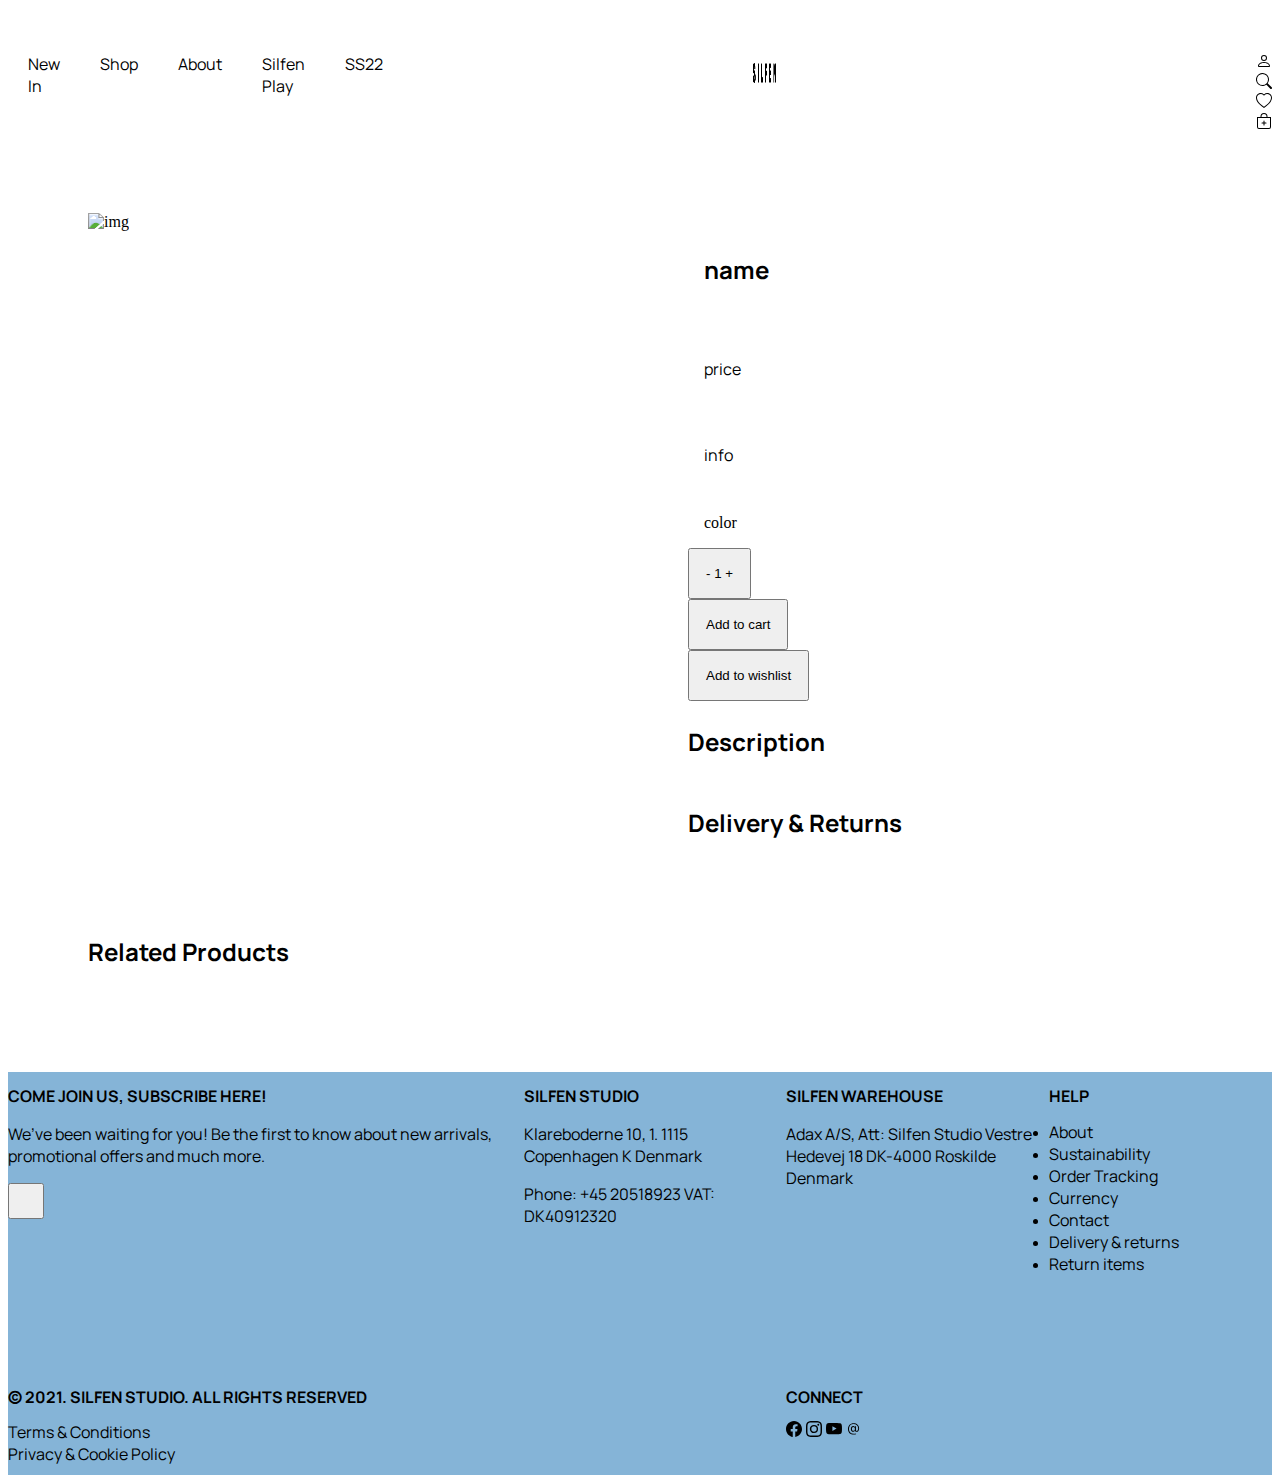
<file: product.html>
<!DOCTYPE html>
<html lang="en">
  <head>
    <meta charset="UTF-8" />
    <meta http-equiv="X-UA-Compatible" content="IE=edge" />
    <meta name="viewport" content="width=device-width, initial-scale=1.0" />
    <title>Shop</title>
    <link rel="stylesheet" href="style.css" />
  </head>
  <body>
    <header>
      <div class="navbar">
         <div class="headercategories">
           <div class="headernewin"><a> New In</a></li></div>
           <div class="headershop"><a href="productlist.html"> Shop</a></li></div>
           <div class="headerabout"><a> About </a></li></div>
           <div class="headersilfenplay"><a> Silfen Play </a></li></div>
           <div class="headerss22"><a> SS22</a></li></div>
           </div>
          <div class="headerlogo">
            <img class="logo"
             src="silfen-logo-black.png"
             alt="logo"
              height="20"
             width="50"
             />
       </div>
  <div class="headericons">
      </li>
      <svg xmlns="http://www.w3.org/2000/svg" width="16" height="16" fill="currentColor" class="bi bi-person" viewBox="0 0 16 16">
        <path d="M8 8a3 3 0 1 0 0-6 3 3 0 0 0 0 6zm2-3a2 2 0 1 1-4 0 2 2 0 0 1 4 0zm4 8c0 1-1 1-1 1H3s-1 0-1-1 1-4 6-4 6 3 6 4zm-1-.004c-.001-.246-.154-.986-.832-1.664C11.516 10.68 10.289 10 8 10c-2.29 0-3.516.68-4.168 1.332-.678.678-.83 1.418-.832 1.664h10z"/>
      </svg></li>
    <svg xmlns="http://www.w3.org/2000/svg" width="16" height="16" fill="currentColor" class="bi bi-search" viewBox="0 0 16 16">
      <path d="M11.742 10.344a6.5 6.5 0 1 0-1.397 1.398h-.001c.03.04.062.078.098.115l3.85 3.85a1 1 0 0 0 1.415-1.414l-3.85-3.85a1.007 1.007 0 0 0-.115-.1zM12 6.5a5.5 5.5 0 1 1-11 0 5.5 5.5 0 0 1 11 0z"/>
    </svg></li>
    <svg xmlns="http://www.w3.org/2000/svg" width="16" height="16" fill="currentColor" class="bi bi-heart" viewBox="0 0 16 16">
      <path d="M8 2.748l-.717-.737C5.6.281 2.514.878 1.4 3.053c-.523 1.023-.641 2.5.314 4.385.92 1.815 2.834 3.989 6.286 6.357 3.452-2.368 5.365-4.542 6.286-6.357.955-1.886.838-3.362.314-4.385C13.486.878 10.4.28 8.717 2.01L8 2.748zM8 15C-7.333 4.868 3.279-3.04 7.824 1.143c.06.055.119.112.176.171a3.12 3.12 0 0 1 .176-.17C12.72-3.042 23.333 4.867 8 15z"/>
    </svg></li>
   <svg xmlns="http://www.w3.org/2000/svg" width="16" height="16" fill="currentColor" class="bi bi-bag-plus" viewBox="0 0 16 16">
     <path fill-rule="evenodd" d="M8 7.5a.5.5 0 0 1 .5.5v1.5H10a.5.5 0 0 1 0 1H8.5V12a.5.5 0 0 1-1 0v-1.5H6a.5.5 0 0 1 0-1h1.5V8a.5.5 0 0 1 .5-.5z"/>
     <path d="M8 1a2.5 2.5 0 0 1 2.5 2.5V4h-5v-.5A2.5 2.5 0 0 1 8 1zm3.5 3v-.5a3.5 3.5 0 1 0-7 0V4H1v10a2 2 0 0 0 2 2h10a2 2 0 0 0 2-2V4h-3.5zM2 5h12v9a1 1 0 0 1-1 1H3a1 1 0 0 1-1-1V5z"/>
   </svg></li>
  </div>
    </div>
      </header> 
    <main class="Ppage">
      <article class="Pimg">
        <img alt="img"></img></article>
      <article class="Pdescr">
        <div class="bagName">
          <h3>name</h3>
        </div>
        <div class="bagPrice">
          <p>price</p>
        </div>
        <div class="bagInfo">
          <p>info</p>
        </div>
        <div class="bagColor">color</div>
        <div>
          <button>- 1 +</button>
        </div>
        <div>
          <button>Add to cart</button>
        </div>
        <div>
          <button>Add to wishlist</button>
        </div>
        <div class="bagDescription">
          <h3>Description</h3>
        </div>
        <div class="bagDelivery">
          <h3>Delivery & Returns</h3>
        </div>
      </article>
      <article>
        <div>
          <h3>Related Products</h3>
        </div>
      </article>
    </main>
      <footer>
        <div class="footersuscribe">
        <h2 class="footerh2">COME JOIN US, SUBSCRIBE HERE!</h2>
        <p>We’ve been waiting for you! Be the first to know about new arrivals, promotional offers and much more.</p>
        <button></button>
        </div>
        <div class="footerallrights">
        <h2 class="footerh2"> © 2021. SILFEN STUDIO. ALL RIGHTS RESERVED</h2>
        <li><a>Terms & Conditions</a></li>
        <li><a>Privacy & Cookie Policy</a></li>
        <img></img>
        </div>
        <div class="footercontacts">
        <h2 class="footerh2">SILFEN STUDIO</h2>
        <p>Klareboderne 10, 1.
          1115 Copenhagen K
          Denmark</p>
        <p>Phone: +45 20518923
          VAT: DK40912320</p>
         </div>
         <div class="footersilfenwarehouse">
            <h2 class="footerh2">SILFEN WAREHOUSE</h2>
           <p>Adax A/S, Att: Silfen Studio
          Vestre Hedevej 18
          DK-4000 Roskilde
          Denmark</p>
          </div>
          <div class="footerhelp">
        <h2 class="footerh2">HELP</h2>
        <li><a>About</a></li>
        <li><a>Sustainability</a></li>
        <li><a>Order Tracking</a></li>
        <li><a>Currency</a></li>
        <li><a>Contact</a></li>
        <li><a>Delivery & returns</a></li>
        <li><a>Return items</a></li>
      </div>
      <div class="footerconnect">
        <h2 class="footerh2">CONNECT</h2>
       <svg xmlns="http://www.w3.org/2000/svg" width="16" height="16" fill="currentColor" class="bi bi-facebook" viewBox="0 0 16 16">
         <path d="M16 8.049c0-4.446-3.582-8.05-8-8.05C3.58 0-.002 3.603-.002 8.05c0 4.017 2.926 7.347 6.75 7.951v-5.625h-2.03V8.05H6.75V6.275c0-2.017 1.195-3.131 3.022-3.131.876 0 1.791.157 1.791.157v1.98h-1.009c-.993 0-1.303.621-1.303 1.258v1.51h2.218l-.354 2.326H9.25V16c3.824-.604 6.75-3.934 6.75-7.951z"/>
       </svg></li>
       <svg xmlns="http://www.w3.org/2000/svg" width="16" height="16" fill="currentColor" class="bi bi-instagram" viewBox="0 0 16 16">
         <path d="M8 0C5.829 0 5.556.01 4.703.048 3.85.088 3.269.222 2.76.42a3.917 3.917 0 0 0-1.417.923A3.927 3.927 0 0 0 .42 2.76C.222 3.268.087 3.85.048 4.7.01 5.555 0 5.827 0 8.001c0 2.172.01 2.444.048 3.297.04.852.174 1.433.372 1.942.205.526.478.972.923 1.417.444.445.89.719 1.416.923.51.198 1.09.333 1.942.372C5.555 15.99 5.827 16 8 16s2.444-.01 3.298-.048c.851-.04 1.434-.174 1.943-.372a3.916 3.916 0 0 0 1.416-.923c.445-.445.718-.891.923-1.417.197-.509.332-1.09.372-1.942C15.99 10.445 16 10.173 16 8s-.01-2.445-.048-3.299c-.04-.851-.175-1.433-.372-1.941a3.926 3.926 0 0 0-.923-1.417A3.911 3.911 0 0 0 13.24.42c-.51-.198-1.092-.333-1.943-.372C10.443.01 10.172 0 7.998 0h.003zm-.717 1.442h.718c2.136 0 2.389.007 3.232.046.78.035 1.204.166 1.486.275.373.145.64.319.92.599.28.28.453.546.598.92.11.281.24.705.275 1.485.039.843.047 1.096.047 3.231s-.008 2.389-.047 3.232c-.035.78-.166 1.203-.275 1.485a2.47 2.47 0 0 1-.599.919c-.28.28-.546.453-.92.598-.28.11-.704.24-1.485.276-.843.038-1.096.047-3.232.047s-2.39-.009-3.233-.047c-.78-.036-1.203-.166-1.485-.276a2.478 2.478 0 0 1-.92-.598 2.48 2.48 0 0 1-.6-.92c-.109-.281-.24-.705-.275-1.485-.038-.843-.046-1.096-.046-3.233 0-2.136.008-2.388.046-3.231.036-.78.166-1.204.276-1.486.145-.373.319-.64.599-.92.28-.28.546-.453.92-.598.282-.11.705-.24 1.485-.276.738-.034 1.024-.044 2.515-.045v.002zm4.988 1.328a.96.96 0 1 0 0 1.92.96.96 0 0 0 0-1.92zm-4.27 1.122a4.109 4.109 0 1 0 0 8.217 4.109 4.109 0 0 0 0-8.217zm0 1.441a2.667 2.667 0 1 1 0 5.334 2.667 2.667 0 0 1 0-5.334z"/>
       </svg></li>
       <svg xmlns="http://www.w3.org/2000/svg" width="16" height="16" fill="currentColor" class="bi bi-youtube" viewBox="0 0 16 16">
         <path d="M8.051 1.999h.089c.822.003 4.987.033 6.11.335a2.01 2.01 0 0 1 1.415 1.42c.101.38.172.883.22 1.402l.01.104.022.26.008.104c.065.914.073 1.77.074 1.957v.075c-.001.194-.01 1.108-.082 2.06l-.008.105-.009.104c-.05.572-.124 1.14-.235 1.558a2.007 2.007 0 0 1-1.415 1.42c-1.16.312-5.569.334-6.18.335h-.142c-.309 0-1.587-.006-2.927-.052l-.17-.006-.087-.004-.171-.007-.171-.007c-1.11-.049-2.167-.128-2.654-.26a2.007 2.007 0 0 1-1.415-1.419c-.111-.417-.185-.986-.235-1.558L.09 9.82l-.008-.104A31.4 31.4 0 0 1 0 7.68v-.122C.002 7.343.01 6.6.064 5.78l.007-.103.003-.052.008-.104.022-.26.01-.104c.048-.519.119-1.023.22-1.402a2.007 2.007 0 0 1 1.415-1.42c.487-.13 1.544-.21 2.654-.26l.17-.007.172-.006.086-.003.171-.007A99.788 99.788 0 0 1 7.858 2h.193zM6.4 5.209v4.818l4.157-2.408L6.4 5.209z"/>
       </svg></li>
       <svg xmlns="http://www.w3.org/2000/svg" width="16" height="16" fill="currentColor" class="bi bi-at" viewBox="0 0 16 16">
         <path d="M13.106 7.222c0-2.967-2.249-5.032-5.482-5.032-3.35 0-5.646 2.318-5.646 5.702 0 3.493 2.235 5.708 5.762 5.708.862 0 1.689-.123 2.304-.335v-.862c-.43.199-1.354.328-2.29.328-2.926 0-4.813-1.88-4.813-4.798 0-2.844 1.921-4.881 4.594-4.881 2.735 0 4.608 1.688 4.608 4.156 0 1.682-.554 2.769-1.416 2.769-.492 0-.772-.28-.772-.76V5.206H8.923v.834h-.11c-.266-.595-.881-.964-1.6-.964-1.4 0-2.378 1.162-2.378 2.823 0 1.737.957 2.906 2.379 2.906.8 0 1.415-.39 1.709-1.087h.11c.081.67.703 1.148 1.503 1.148 1.572 0 2.57-1.415 2.57-3.643zm-7.177.704c0-1.197.54-1.907 1.456-1.907.93 0 1.524.738 1.524 1.907S8.308 9.84 7.371 9.84c-.895 0-1.442-.725-1.442-1.914z"/>
       </svg></li>
      </div>
      </footer>
   
  </body>
  <script src="product.js"></script>
</html>
</file>
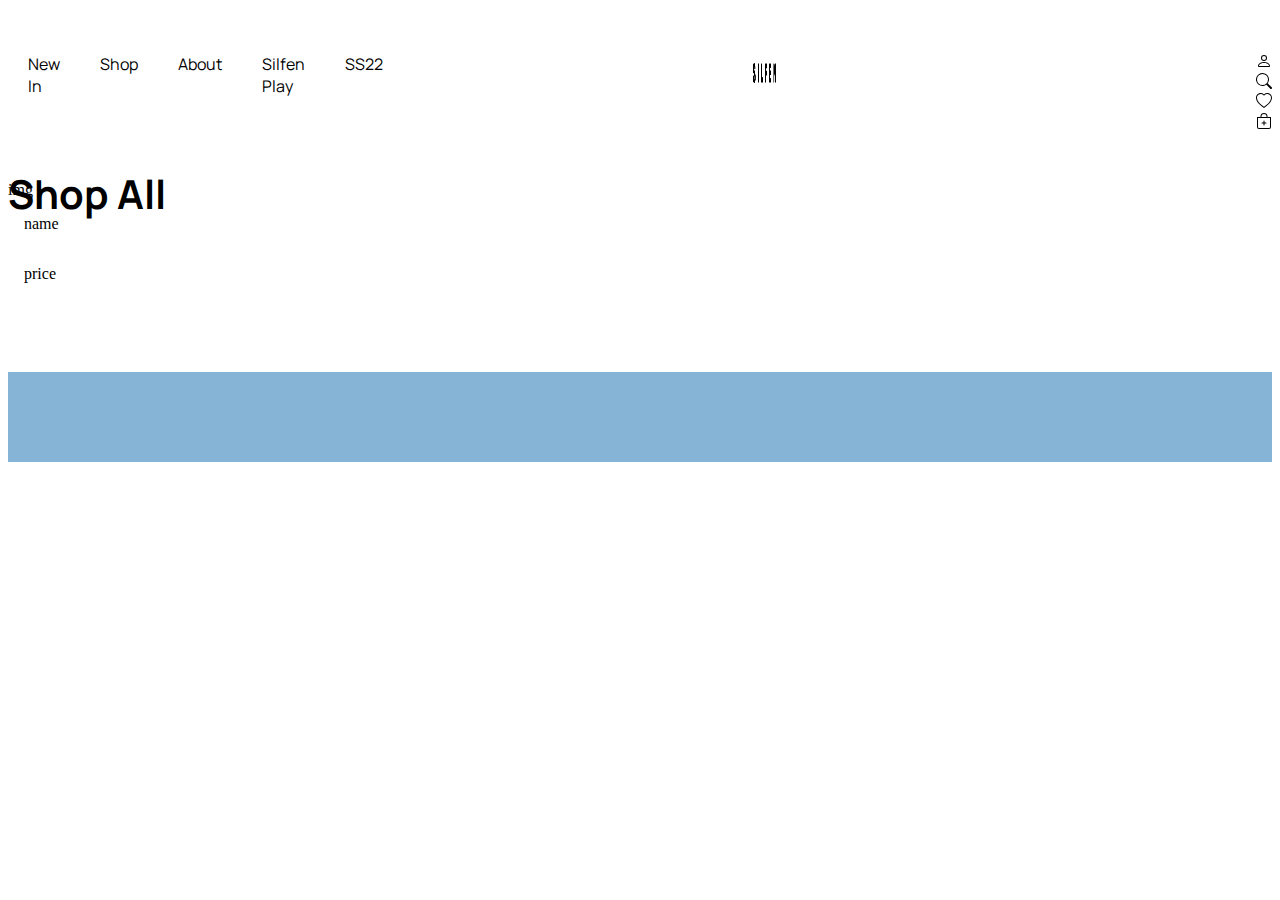
<file: productlist.html>
<!DOCTYPE html>
<html lang="en">
  <head>
    <meta charset="UTF-8" />
    <meta http-equiv="X-UA-Compatible" content="IE=edge" />
    <meta name="viewport" content="width=device-width, initial-scale=1.0" />
    <title>Shop all</title>
    <link rel="stylesheet" href="style.css" />
  </head>
  <body>
    <header>
    <div class="navbar">
       <div class="headercategories">
         <div class="headernewin"><a> New In</a></li></div>
         <div class="headershop"><a href="productlist.html"> Shop</a></li></div>
         <div class="headerabout"><a> About </a></li></div>
         <div class="headersilfenplay"><a> Silfen Play </a></li></div>
         <div class="headerss22"><a> SS22</a></li></div>
         </div>
        <div class="headerlogo">
          <img class="logo"
           src="silfen-logo-black.png"
           alt="logo"
            height="20"
           width="50"
           />
     </div>
<div class="headericons">
    </li>
    <svg xmlns="http://www.w3.org/2000/svg" width="16" height="16" fill="currentColor" class="bi bi-person" viewBox="0 0 16 16">
      <path d="M8 8a3 3 0 1 0 0-6 3 3 0 0 0 0 6zm2-3a2 2 0 1 1-4 0 2 2 0 0 1 4 0zm4 8c0 1-1 1-1 1H3s-1 0-1-1 1-4 6-4 6 3 6 4zm-1-.004c-.001-.246-.154-.986-.832-1.664C11.516 10.68 10.289 10 8 10c-2.29 0-3.516.68-4.168 1.332-.678.678-.83 1.418-.832 1.664h10z"/>
    </svg></li>
  <svg xmlns="http://www.w3.org/2000/svg" width="16" height="16" fill="currentColor" class="bi bi-search" viewBox="0 0 16 16">
    <path d="M11.742 10.344a6.5 6.5 0 1 0-1.397 1.398h-.001c.03.04.062.078.098.115l3.85 3.85a1 1 0 0 0 1.415-1.414l-3.85-3.85a1.007 1.007 0 0 0-.115-.1zM12 6.5a5.5 5.5 0 1 1-11 0 5.5 5.5 0 0 1 11 0z"/>
  </svg></li>
  <svg xmlns="http://www.w3.org/2000/svg" width="16" height="16" fill="currentColor" class="bi bi-heart" viewBox="0 0 16 16">
    <path d="M8 2.748l-.717-.737C5.6.281 2.514.878 1.4 3.053c-.523 1.023-.641 2.5.314 4.385.92 1.815 2.834 3.989 6.286 6.357 3.452-2.368 5.365-4.542 6.286-6.357.955-1.886.838-3.362.314-4.385C13.486.878 10.4.28 8.717 2.01L8 2.748zM8 15C-7.333 4.868 3.279-3.04 7.824 1.143c.06.055.119.112.176.171a3.12 3.12 0 0 1 .176-.17C12.72-3.042 23.333 4.867 8 15z"/>
  </svg></li>
 <svg xmlns="http://www.w3.org/2000/svg" width="16" height="16" fill="currentColor" class="bi bi-bag-plus" viewBox="0 0 16 16">
   <path fill-rule="evenodd" d="M8 7.5a.5.5 0 0 1 .5.5v1.5H10a.5.5 0 0 1 0 1H8.5V12a.5.5 0 0 1-1 0v-1.5H6a.5.5 0 0 1 0-1h1.5V8a.5.5 0 0 1 .5-.5z"/>
   <path d="M8 1a2.5 2.5 0 0 1 2.5 2.5V4h-5v-.5A2.5 2.5 0 0 1 8 1zm3.5 3v-.5a3.5 3.5 0 1 0-7 0V4H1v10a2 2 0 0 0 2 2h10a2 2 0 0 0 2-2V4h-3.5zM2 5h12v9a1 1 0 0 1-1 1H3a1 1 0 0 1-1-1V5z"/>
 </svg></li>
</div>
  </div>
    </header>
    <main>
    <main class="PLpage">
      <!-- img -->
      <h2 class="ShopAll">Shop All</h2>
      <article class="PL">
        <div class="bagImg">img</div>
        <div class="bagName">name</div>
        <div class="bagPrice">price</div>
      </article>
    </main>
    <footer></footer>
  </body>
  <script src="product.js"></script>
</html>
</file>
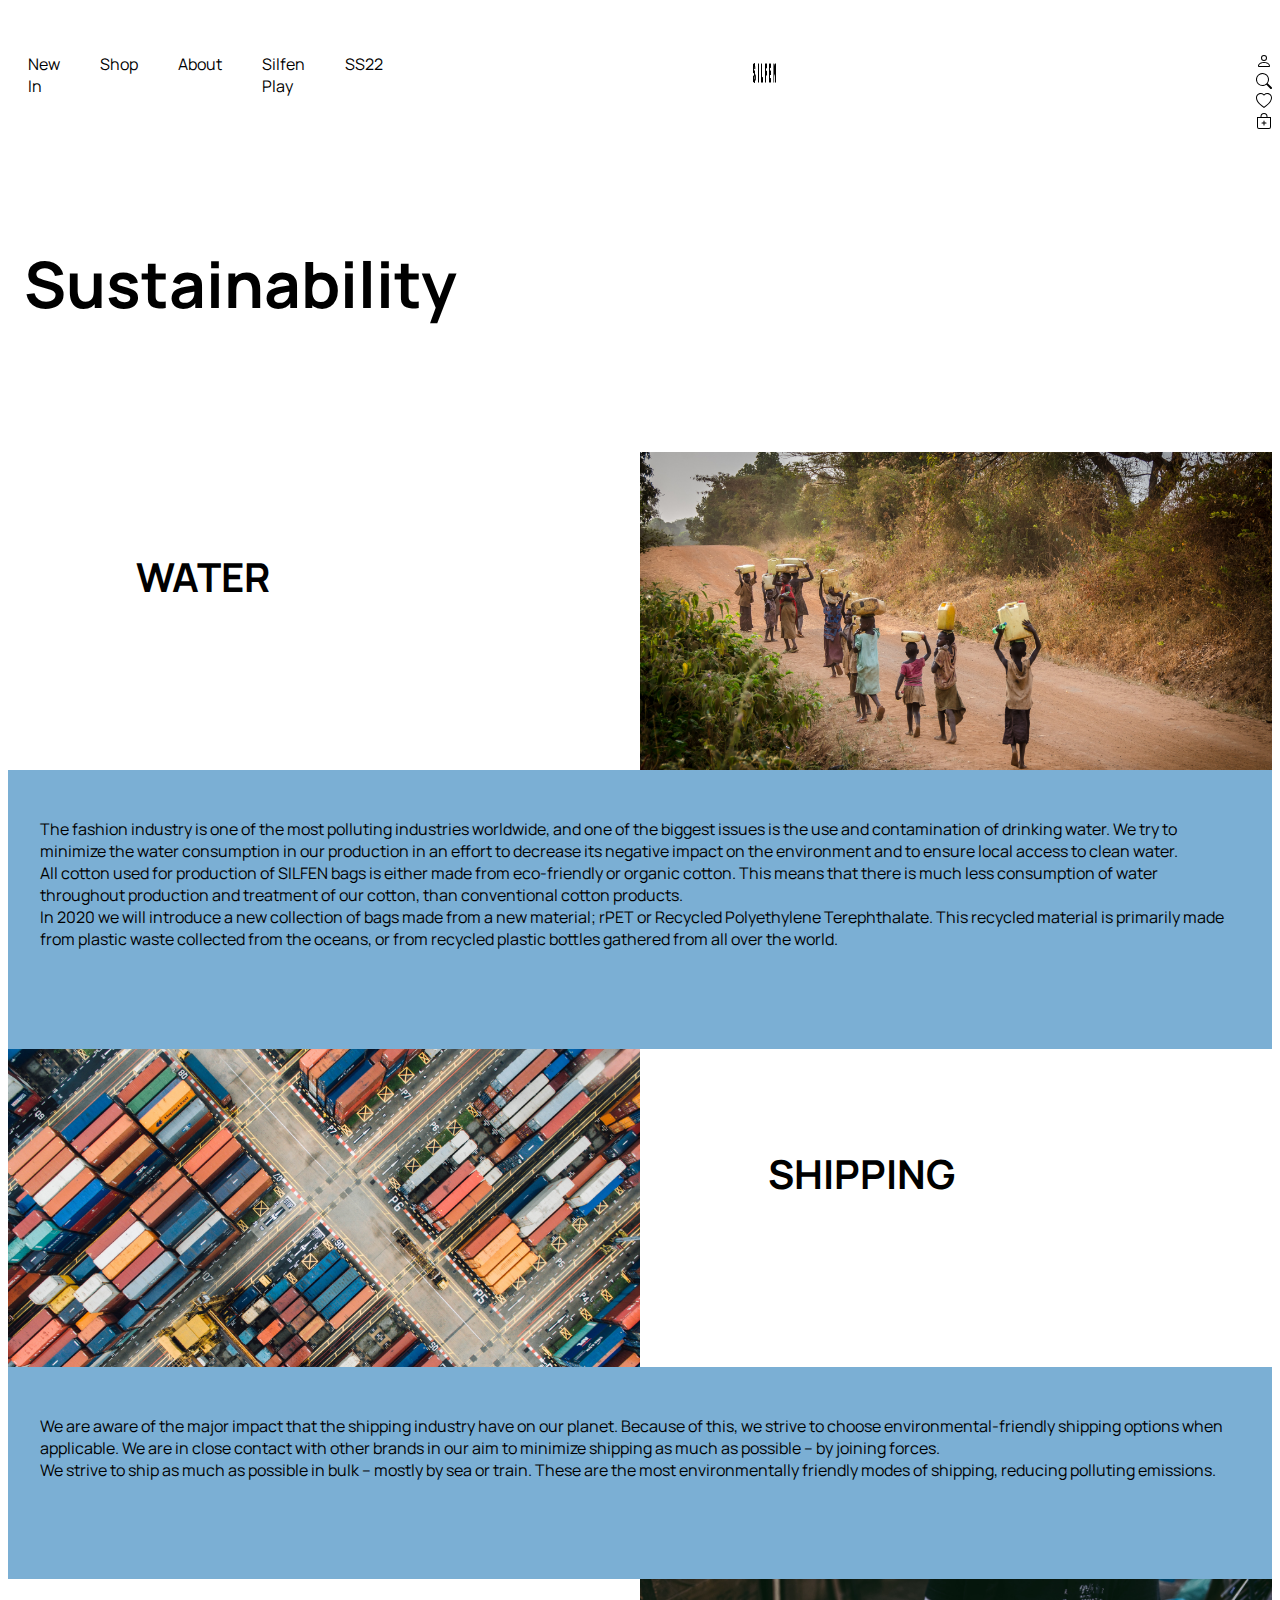
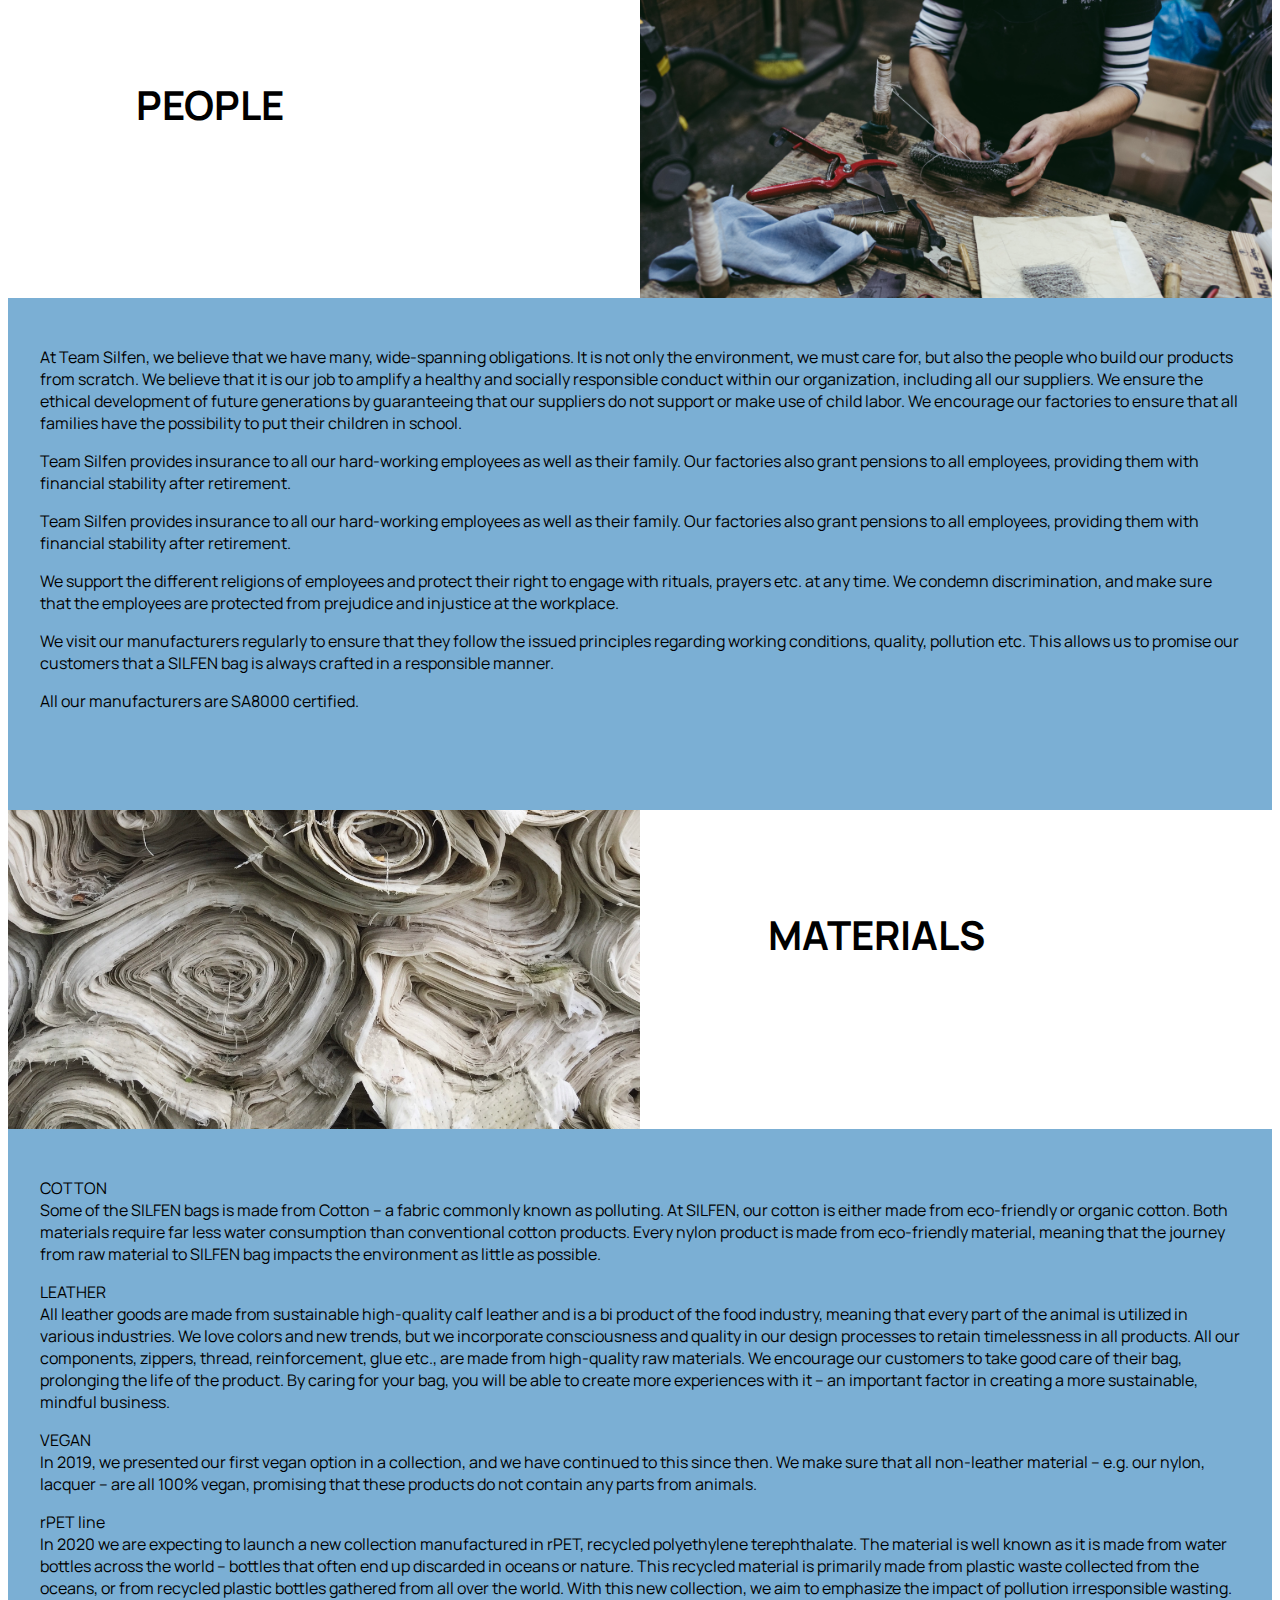
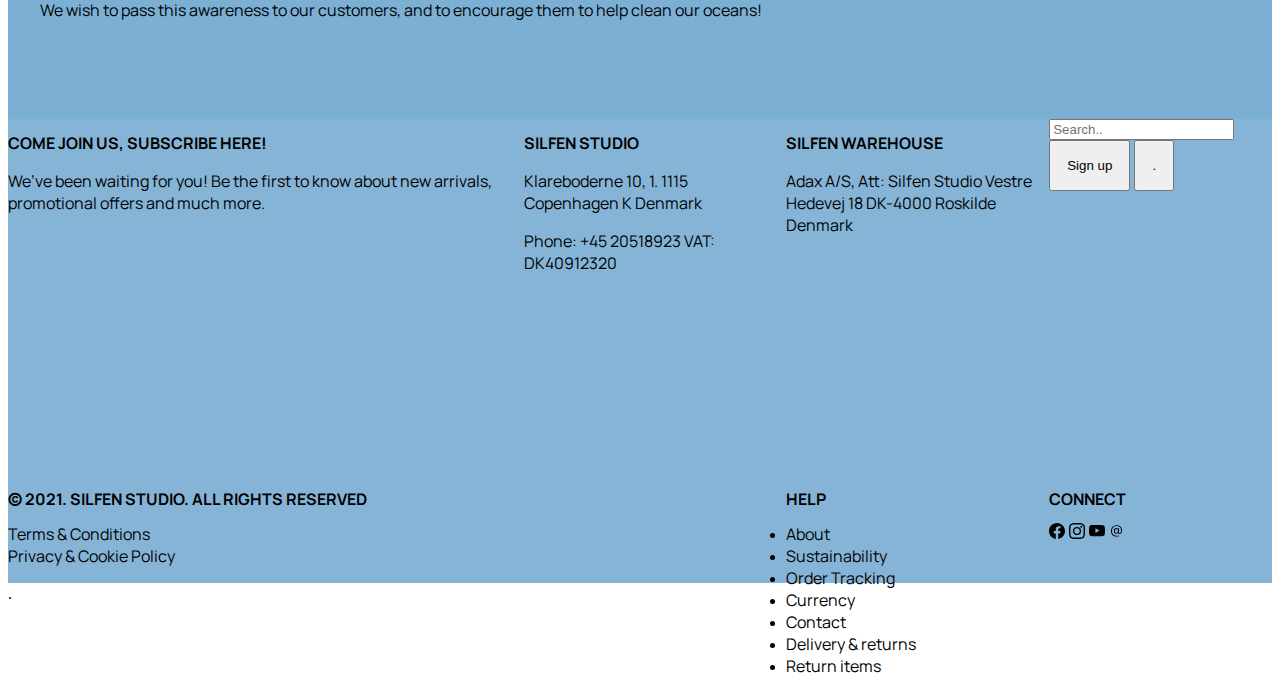
<file: sustainability.html>
<!DOCTYPE html>
<html lang="en">
  <head>
    <meta charset="UTF-8" />
    <meta http-equiv="X-UA-Compatible" content="IE=edge" />
    <meta name="viewport" content="width=device-width, initial-scale=1.0" />
    <title>Sustainability</title>
    <link rel="stylesheet" href="style.css" />
  </head>
  <body>
    <header>
    <div class="navbar">
       <div class="headercategories">
         <div class="headernewin"><a> New In</a></li></div>
         <div class="headershop"><a href="productlist.html"> Shop</a></li></div>
         <div class="headerabout"><a> About </a></li></div>
         <div class="headersilfenplay"><a> Silfen Play </a></li></div>
         <div class="headerss22"><a> SS22</a></li></div>
         </div>
        <div class="headerlogo">
          <img class="logo"
           src="silfen-logo-black.png"
           alt="logo"
            height="20"
           width="50"
           />
     </div>
<div class="headericons">
    </li>
    <svg xmlns="http://www.w3.org/2000/svg" width="16" height="16" fill="currentColor" class="bi bi-person" viewBox="0 0 16 16">
      <path d="M8 8a3 3 0 1 0 0-6 3 3 0 0 0 0 6zm2-3a2 2 0 1 1-4 0 2 2 0 0 1 4 0zm4 8c0 1-1 1-1 1H3s-1 0-1-1 1-4 6-4 6 3 6 4zm-1-.004c-.001-.246-.154-.986-.832-1.664C11.516 10.68 10.289 10 8 10c-2.29 0-3.516.68-4.168 1.332-.678.678-.83 1.418-.832 1.664h10z"/>
    </svg></li>
  <svg xmlns="http://www.w3.org/2000/svg" width="16" height="16" fill="currentColor" class="bi bi-search" viewBox="0 0 16 16">
    <path d="M11.742 10.344a6.5 6.5 0 1 0-1.397 1.398h-.001c.03.04.062.078.098.115l3.85 3.85a1 1 0 0 0 1.415-1.414l-3.85-3.85a1.007 1.007 0 0 0-.115-.1zM12 6.5a5.5 5.5 0 1 1-11 0 5.5 5.5 0 0 1 11 0z"/>
  </svg></li>
  <svg xmlns="http://www.w3.org/2000/svg" width="16" height="16" fill="currentColor" class="bi bi-heart" viewBox="0 0 16 16">
    <path d="M8 2.748l-.717-.737C5.6.281 2.514.878 1.4 3.053c-.523 1.023-.641 2.5.314 4.385.92 1.815 2.834 3.989 6.286 6.357 3.452-2.368 5.365-4.542 6.286-6.357.955-1.886.838-3.362.314-4.385C13.486.878 10.4.28 8.717 2.01L8 2.748zM8 15C-7.333 4.868 3.279-3.04 7.824 1.143c.06.055.119.112.176.171a3.12 3.12 0 0 1 .176-.17C12.72-3.042 23.333 4.867 8 15z"/>
  </svg></li>
 <svg xmlns="http://www.w3.org/2000/svg" width="16" height="16" fill="currentColor" class="bi bi-bag-plus" viewBox="0 0 16 16">
   <path fill-rule="evenodd" d="M8 7.5a.5.5 0 0 1 .5.5v1.5H10a.5.5 0 0 1 0 1H8.5V12a.5.5 0 0 1-1 0v-1.5H6a.5.5 0 0 1 0-1h1.5V8a.5.5 0 0 1 .5-.5z"/>
   <path d="M8 1a2.5 2.5 0 0 1 2.5 2.5V4h-5v-.5A2.5 2.5 0 0 1 8 1zm3.5 3v-.5a3.5 3.5 0 1 0-7 0V4H1v10a2 2 0 0 0 2 2h10a2 2 0 0 0 2-2V4h-3.5zM2 5h12v9a1 1 0 0 1-1 1H3a1 1 0 0 1-1-1V5z"/>
 </svg></li>
</div>
  </div>
    </header>
    <main class="Spage">
      <article>
        <h1>Sustainability</h1>
      </article>
      <article class="wtext">
        <h2>WATER</h2>
      </article>
      <article class="wimg">
        <img src="../img/water2.jpeg" alt="water" />
      </article>
      <article class="wdescr">
        <p>
          The fashion industry is one of the most polluting industries
          worldwide, and one of the biggest issues is the use and contamination
          of drinking water. We try to minimize the water consumption in our
          production in an effort to decrease its negative impact on the
          environment and to ensure local access to clean water.<br />
          All cotton used for production of SILFEN bags is either made from
          eco-friendly or organic cotton. This means that there is much less
          consumption of water throughout production and treatment of our
          cotton, than conventional cotton products.<br />
          In 2020 we will introduce a new collection of bags made from a new
          material; rPET or Recycled Polyethylene Terephthalate. This recycled
          material is primarily made from plastic waste collected from the
          oceans, or from recycled plastic bottles gathered from all over the
          world.
        </p>
      </article>
      <article class="simg">
        <img src="../img/shipping.jpeg" alt="shipping" />
      </article>
      <article class="stext">
        <h2>SHIPPING</h2>
      </article>
      <article class="sdescr">
        <p>
          We are aware of the major impact that the shipping industry have on
          our planet. Because of this, we strive to choose
          environmental-friendly shipping options when applicable. We are in
          close contact with other brands in our aim to minimize shipping as
          much as possible – by joining forces.<br />
          We strive to ship as much as possible in bulk – mostly by sea or
          train. These are the most environmentally friendly modes of shipping,
          reducing polluting emissions.
        </p>
      </article>
      <article class="ptext">
        <h2>PEOPLE</h2>
      </article>
      <article class="pimg">
        <img src="../img/people.jpeg" alt="people" />
      </article>
      <article class="pdescr">
        <p>
          At Team Silfen, we believe that we have many, wide-spanning
          obligations. It is not only the environment, we must care for, but
          also the people who build our products from scratch. We believe that
          it is our job to amplify a healthy and socially responsible conduct
          within our organization, including all our suppliers. We ensure the
          ethical development of future generations by guaranteeing that our
          suppliers do not support or make use of child labor. We encourage our
          factories to ensure that all families have the possibility to put
          their children in school.
        </p>
        <p>
          Team Silfen provides insurance to all our hard-working employees as
          well as their family. Our factories also grant pensions to all
          employees, providing them with financial stability after retirement.
        </p>
        <p>
          Team Silfen provides insurance to all our hard-working employees as
          well as their family. Our factories also grant pensions to all
          employees, providing them with financial stability after retirement.
        </p>
        <p>
          We support the different religions of employees and protect their
          right to engage with rituals, prayers etc. at any time. We condemn
          discrimination, and make sure that the employees are protected from
          prejudice and injustice at the workplace.
        </p>
        <p>
          We visit our manufacturers regularly to ensure that they follow the
          issued principles regarding working conditions, quality, pollution
          etc. This allows us to promise our customers that a SILFEN bag is
          always crafted in a responsible manner.
        </p>
        <p>All our manufacturers are SA8000 certified.</p>
      </article>
      <article class="mimg">
        <img src="../img/materials.jpeg" alt="materials" />
      </article>
      <article class="mtext">
        <h2>MATERIALS</h2>
      </article>
      <article class="mdescr">
        <div>
          <p>
            COTTON<br />
            Some of the SILFEN bags is made from Cotton – a fabric commonly
            known as polluting. At SILFEN, our cotton is either made from
            eco-friendly or organic cotton. Both materials require far less
            water consumption than conventional cotton products. Every nylon
            product is made from eco-friendly material, meaning that the journey
            from raw material to SILFEN bag impacts the environment as little as
            possible.
          </p>
          <p>
            LEATHER<br />
            All leather goods are made from sustainable high-quality calf
            leather and is a bi product of the food industry, meaning that every
            part of the animal is utilized in various industries. We love colors
            and new trends, but we incorporate consciousness and quality in our
            design processes to retain timelessness in all products. All our
            components, zippers, thread, reinforcement, glue etc., are made from
            high-quality raw materials. We encourage our customers to take good
            care of their bag, prolonging the life of the product. By caring for
            your bag, you will be able to create more experiences with it – an
            important factor in creating a more sustainable, mindful business.
          </p>
        </div>
        <div>
          <p>
            VEGAN<br />
            In 2019, we presented our first vegan option in a collection, and we
            have continued to this since then. We make sure that all non-leather
            material – e.g. our nylon, lacquer – are all 100% vegan, promising
            that these products do not contain any parts from animals.
          </p>
          <p>
            rPET line<br />
            In 2020 we are expecting to launch a new collection manufactured in
            rPET, recycled polyethylene terephthalate. The material is well
            known as it is made from water bottles across the world – bottles
            that often end up discarded in oceans or nature. This recycled
            material is primarily made from plastic waste collected from the
            oceans, or from recycled plastic bottles gathered from all over the
            world. With this new collection, we aim to emphasize the impact of
            pollution irresponsible wasting. We wish to pass this awareness to
            our customers, and to encourage them to help clean our oceans!
          </p>
        </div>
      </article>
    </main>
    <footer>
      <div class="footersuscribe">
      <h2 class="footerh2">COME JOIN US, SUBSCRIBE HERE!</h2>
      <p>We’ve been waiting for you! Be the first to know about new arrivals, promotional offers and much more.</p>
      </div>
      <div class="emailbutton">
        <input class="inputemail" type="text" placeholder="Search.."></input>
      <button class="signupbutton">Sign up</button>
      <button>.</button>
      </div>
      <div class="footerallrights">
      <h2 class="footerh2"> © 2021. SILFEN STUDIO. ALL RIGHTS RESERVED</h2>
      <li><a>Terms & Conditions</a></li>
      <li><a>Privacy & Cookie Policy</a></li>
      <img>.</img>
      </div>
      <div class="footercontacts">
      <h2 class="footerh2">SILFEN STUDIO</h2>
      <p>Klareboderne 10, 1.
        1115 Copenhagen K
        Denmark</p>
      <p>Phone: +45 20518923
        VAT: DK40912320</p>
       </div>
       <div class="footersilfenwarehouse">
          <h2 class="footerh2">SILFEN WAREHOUSE</h2>
         <p>Adax A/S, Att: Silfen Studio
        Vestre Hedevej 18
        DK-4000 Roskilde
        Denmark</p>
        </div>
        <div class="footerhelp">
      <h2 class="footerh2">HELP</h2>
      <li><a>About</a></li>
      <li><a>Sustainability</a></li>
      <li><a>Order Tracking</a></li>
      <li><a>Currency</a></li>
      <li><a>Contact</a></li>
      <li><a>Delivery & returns</a></li>
      <li><a>Return items</a></li>
    </div>
    <div class="footerconnect">
      <h2 class="footerh2">CONNECT</h2>
     <svg xmlns="http://www.w3.org/2000/svg" width="16" height="16" fill="currentColor" class="bi bi-facebook" viewBox="0 0 16 16">
       <path d="M16 8.049c0-4.446-3.582-8.05-8-8.05C3.58 0-.002 3.603-.002 8.05c0 4.017 2.926 7.347 6.75 7.951v-5.625h-2.03V8.05H6.75V6.275c0-2.017 1.195-3.131 3.022-3.131.876 0 1.791.157 1.791.157v1.98h-1.009c-.993 0-1.303.621-1.303 1.258v1.51h2.218l-.354 2.326H9.25V16c3.824-.604 6.75-3.934 6.75-7.951z"/>
     </svg></li>
     <svg xmlns="http://www.w3.org/2000/svg" width="16" height="16" fill="currentColor" class="bi bi-instagram" viewBox="0 0 16 16">
       <path d="M8 0C5.829 0 5.556.01 4.703.048 3.85.088 3.269.222 2.76.42a3.917 3.917 0 0 0-1.417.923A3.927 3.927 0 0 0 .42 2.76C.222 3.268.087 3.85.048 4.7.01 5.555 0 5.827 0 8.001c0 2.172.01 2.444.048 3.297.04.852.174 1.433.372 1.942.205.526.478.972.923 1.417.444.445.89.719 1.416.923.51.198 1.09.333 1.942.372C5.555 15.99 5.827 16 8 16s2.444-.01 3.298-.048c.851-.04 1.434-.174 1.943-.372a3.916 3.916 0 0 0 1.416-.923c.445-.445.718-.891.923-1.417.197-.509.332-1.09.372-1.942C15.99 10.445 16 10.173 16 8s-.01-2.445-.048-3.299c-.04-.851-.175-1.433-.372-1.941a3.926 3.926 0 0 0-.923-1.417A3.911 3.911 0 0 0 13.24.42c-.51-.198-1.092-.333-1.943-.372C10.443.01 10.172 0 7.998 0h.003zm-.717 1.442h.718c2.136 0 2.389.007 3.232.046.78.035 1.204.166 1.486.275.373.145.64.319.92.599.28.28.453.546.598.92.11.281.24.705.275 1.485.039.843.047 1.096.047 3.231s-.008 2.389-.047 3.232c-.035.78-.166 1.203-.275 1.485a2.47 2.47 0 0 1-.599.919c-.28.28-.546.453-.92.598-.28.11-.704.24-1.485.276-.843.038-1.096.047-3.232.047s-2.39-.009-3.233-.047c-.78-.036-1.203-.166-1.485-.276a2.478 2.478 0 0 1-.92-.598 2.48 2.48 0 0 1-.6-.92c-.109-.281-.24-.705-.275-1.485-.038-.843-.046-1.096-.046-3.233 0-2.136.008-2.388.046-3.231.036-.78.166-1.204.276-1.486.145-.373.319-.64.599-.92.28-.28.546-.453.92-.598.282-.11.705-.24 1.485-.276.738-.034 1.024-.044 2.515-.045v.002zm4.988 1.328a.96.96 0 1 0 0 1.92.96.96 0 0 0 0-1.92zm-4.27 1.122a4.109 4.109 0 1 0 0 8.217 4.109 4.109 0 0 0 0-8.217zm0 1.441a2.667 2.667 0 1 1 0 5.334 2.667 2.667 0 0 1 0-5.334z"/>
     </svg></li>
     <svg xmlns="http://www.w3.org/2000/svg" width="16" height="16" fill="currentColor" class="bi bi-youtube" viewBox="0 0 16 16">
       <path d="M8.051 1.999h.089c.822.003 4.987.033 6.11.335a2.01 2.01 0 0 1 1.415 1.42c.101.38.172.883.22 1.402l.01.104.022.26.008.104c.065.914.073 1.77.074 1.957v.075c-.001.194-.01 1.108-.082 2.06l-.008.105-.009.104c-.05.572-.124 1.14-.235 1.558a2.007 2.007 0 0 1-1.415 1.42c-1.16.312-5.569.334-6.18.335h-.142c-.309 0-1.587-.006-2.927-.052l-.17-.006-.087-.004-.171-.007-.171-.007c-1.11-.049-2.167-.128-2.654-.26a2.007 2.007 0 0 1-1.415-1.419c-.111-.417-.185-.986-.235-1.558L.09 9.82l-.008-.104A31.4 31.4 0 0 1 0 7.68v-.122C.002 7.343.01 6.6.064 5.78l.007-.103.003-.052.008-.104.022-.26.01-.104c.048-.519.119-1.023.22-1.402a2.007 2.007 0 0 1 1.415-1.42c.487-.13 1.544-.21 2.654-.26l.17-.007.172-.006.086-.003.171-.007A99.788 99.788 0 0 1 7.858 2h.193zM6.4 5.209v4.818l4.157-2.408L6.4 5.209z"/>
     </svg></li>
     <svg xmlns="http://www.w3.org/2000/svg" width="16" height="16" fill="currentColor" class="bi bi-at" viewBox="0 0 16 16">
       <path d="M13.106 7.222c0-2.967-2.249-5.032-5.482-5.032-3.35 0-5.646 2.318-5.646 5.702 0 3.493 2.235 5.708 5.762 5.708.862 0 1.689-.123 2.304-.335v-.862c-.43.199-1.354.328-2.29.328-2.926 0-4.813-1.88-4.813-4.798 0-2.844 1.921-4.881 4.594-4.881 2.735 0 4.608 1.688 4.608 4.156 0 1.682-.554 2.769-1.416 2.769-.492 0-.772-.28-.772-.76V5.206H8.923v.834h-.11c-.266-.595-.881-.964-1.6-.964-1.4 0-2.378 1.162-2.378 2.823 0 1.737.957 2.906 2.379 2.906.8 0 1.415-.39 1.709-1.087h.11c.081.67.703 1.148 1.503 1.148 1.572 0 2.57-1.415 2.57-3.643zm-7.177.704c0-1.197.54-1.907 1.456-1.907.93 0 1.524.738 1.524 1.907S8.308 9.84 7.371 9.84c-.895 0-1.442-.725-1.442-1.914z"/>
     </svg></li>
    </div>
    </footer>
  </body>
</html>
</file>
<file: style.css>
@import url("https://fonts.googleapis.com/css2?family=Manrope:wght@500;700&display=swap");

.headercategories {
  display: flex;
  flex-direction: row;
}

.headernewin,
.headershop,
.headerabout,
.headersilfenplay,
.headerss22 {
  padding: 20px;
}

.headerlogo{
padding-top: 30px;
padding-left: 18rem;
}

.headericons{
padding-left: 40rem;
padding-top: 20px;
}

.headerlogo {
  padding-top: 30px;
  padding-left: 350px;
}

.headericons {
  padding-left: 480px;
  padding-top: 20px;
}

.navbar {
  padding-top: 25px;
  display: flex;
  flex-flow: row;
}
@media only screen and (max-width: 958px) {
  header.navbar{
    flex-flow: column;
  }
}
main.Spage {
  display: grid;
  grid-template-columns: 50% 50%;
  grid-template-rows: 10% 10% auto 10% auto 10% auto 10% auto;
}

main.PLpage {
  display: grid;
  grid-template-columns: 25% 25% 25% 25%;
  grid-template-rows: 20% 20% 20% 20% 20%;
}

main.Ppage {
  display: grid;
  grid-template-columns: 50% 50%;
  padding: 5rem;
  grid-gap: 3rem;
}

h1 {
  grid-row: 1 / 2;
  font-family: "Manrope", sans-serif;
  font-size: 4rem;
  padding-left: 1rem;
  padding-top: 4rem;
}

h2 {
  font-family: "Manrope", sans-serif;
  font-size: 2.5rem;
}

h3 {
  font-family: "Manrope", sans-serif;
  font-size: 1.5rem;
}

a {
  text-decoration: none;
  color: black;
}

a,
p {
  font-family: "Manrope", sans-serif;
}

img {
  width: 100%;
}

.wtext {
  grid-row: 2/3;
  grid-column: 1/2;
  padding-left: 8rem;
  padding-top: 4rem;
}

.wimg {
  grid-row: 2/3;
  grid-column: 2/3;
}

article.wdescr {
  background-color: #7bafd4;
  grid-row: 3/4;
  grid-column: 1/3;
  padding: 2rem;
}

.simg {
  grid-row: 4/5;
  grid-template: 1/2;
}

.stext {
  grid-row: 4/5;
  grid-column: 2/3;
  padding-left: 8rem;
  padding-top: 4rem;
}

article.sdescr {
  background-color: #7bafd4;
  grid-row: 5/6;
  grid-column: 1/3;
  padding: 2rem;
}

.ptext {
  grid-row: 6/7;
  grid-column: 1/2;
  padding-left: 8rem;
  padding-top: 4rem;
}

.pimg {
  max-width: 100%;
  grid-column: 2/3;
  grid-row: 6/7;
}

article.pdescr {
  background-color: #7bafd4;
  grid-row: 7/8;
  grid-column: 1/3;
  padding: 2rem;
}

.mimg {
  grid-row: 8/9;
  grid-column: 1/2;
}

.mtext {
  grid-row: 8/9;
  grid-column: 2/3;
  padding-left: 8rem;
  padding-top: 4rem;
}

article.mdescr {
  background-color: #7bafd4;
  grid-row: 9/10;
  grid-column: 1/3;
  padding: 2rem;
}
.PL {
  grid-column: 1/2;
  grid-row: 2/3;
}

.shopAll {
  grid-column: 1/-1;
  grid-row: 1/2;
}

.Pimg {
  grid-column: 1/2;
}

article.Pdescr {
  grid-column: 2/3;
  display: flex;
  flex-direction: column;
}

@media only screen and (max-width: 958px) {
  main.Spage,
  main.PLpage,
  main.Ppage {
    display: flex;
    flex-flow: column;
  }
}

.bagName,
.bagPrice,
.bagInfo,
.bagColor,
button {
  padding: 1rem;
}

.footerh2 {
  font-size: medium;
}

footer {
  background-color: #85b4d7;
  display: grid;
  grid-template-columns: 40% 20% 20% 20%;
  grid-template-rows: 90% 10%;
  grid-gap: 10px;
  padding-bottom: 80px;
}

.footersuscribe {
  grid-column: 1/2;
  grid-row: 1/2;
}

.footerallrights {
  grid-column: 1/3;
  grid-row: 2/3;
}

.footercontacts {
  grid-column: 2/3;
  grid-row: 1/2;
}

.footersilfenwarehouse{
grid-column: 3/4;
grid-row: 1/2;


.footerhelp {
   grid-column: 4/5;
   grid-row: 1/2;
}

.footerconnect{
grid-column: 4/5;
grid-row: 2/3;
  }
li {
  list-style-type: none;
}

.footerconnect {
  grid-column: 4/5;
  grid-row: 2/3;
}

li{
  list-style-type: none;
  }
  
.inputemail{
  background-color: rgb(224, 223, 223);
  }
  
.signupbutton{
  background-color: #7bafd4;
  }
</file>
